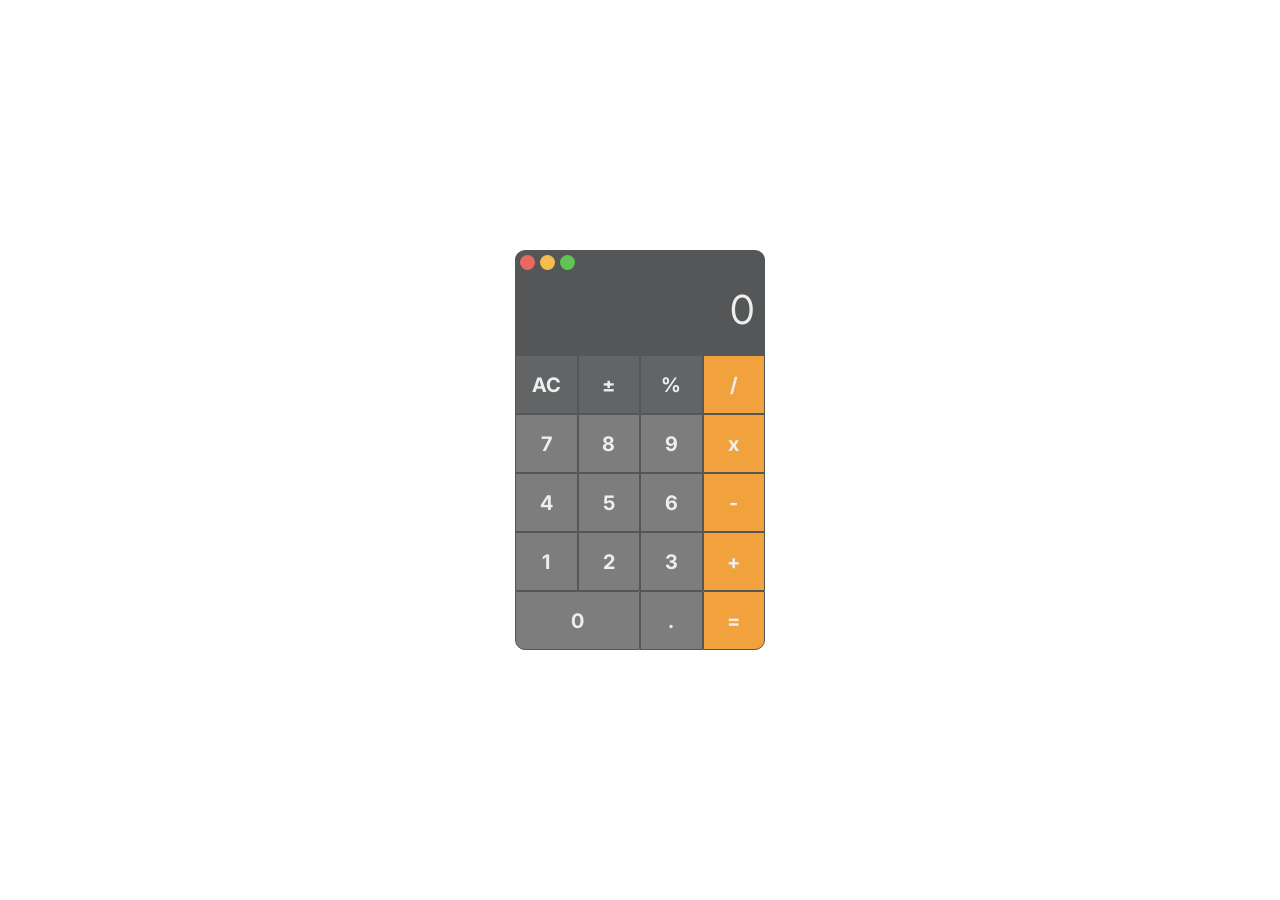
<file: calculator-main/index.html>
<!DOCTYPE html>
<html lang="en">

<head>
    <meta charset="UTF-8">
    <meta name="viewport" content="width=device-width, initial-scale=1.0">
    <title>Calculator</title>
    <link rel="preconnect" href="https://fonts.googleapis.com">
    <link rel="preconnect" href="https://fonts.gstatic.com" crossorigin>
    <link
        href="https://fonts.googleapis.com/css2?family=Inter:ital,opsz,wght@0,14..32,100..900;1,14..32,100..900&family=Roboto:ital,wght@0,100;0,300;0,400;0,500;0,700;0,900;1,100;1,300;1,400;1,500;1,700;1,900&display=swap"
        rel="stylesheet">
    <script src="script.js" defer></script>
    <link rel="stylesheet" href="style.css">
</head>

<body>
    <main>
        <div class="calculator">
            <div class="top-buttons">
                <button class="close"></button>
                <button class="minimize"></button>
                <button class="expand"></button>
            </div>
            <div class="display">
                <p class="result">0</p>
            </div>
            <div class="controls">
                <div class="row">
                    <button class="special gray clear">AC</button>
                    <button class="todo gray alternate">±</button>
                    <button class="todo gray percentage">%</button>
                    <button class="operator orange divide">/</button>
                </div>
                <div class="row">
                    <button class="number">7</button>
                    <button class="number">8</button>
                    <button class="number">9</button>
                    <button class="operator orange multiply">x</button>
                </div>
                <div class="row">
                    <button class="number">4</button>
                    <button class="number">5</button>
                    <button class="number">6</button>
                    <button class="operator orange subtract">-</button>
                </div>
                <div class="row">
                    <button class="number">1</button>
                    <button class="number">2</button>
                    <button class="number">3</button>
                    <button class="operator orange add">+</button>
                </div>
                <div class="row">
                    <button class="number zero">0</button>
                    <button class="number comma">.</button>
                    <button class="orange equals">=</button>
                </div>
            </div>
        </div>
    </main>
</body>

</html>
</file>
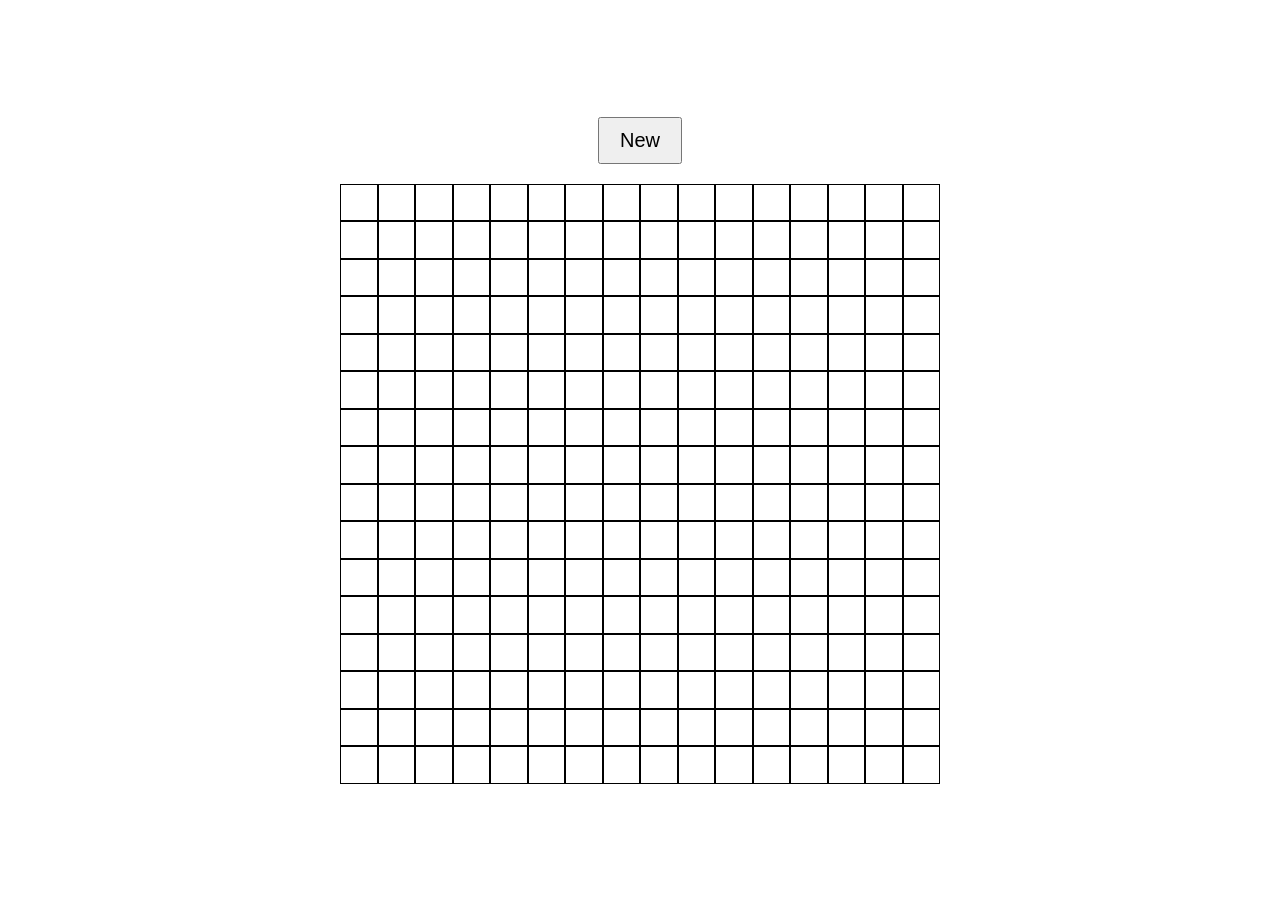
<file: etch-a-sketch-main/index.html>
<!DOCTYPE html>
<html lang="en">

<head>
    <meta charset="UTF-8">
    <meta name="viewport" content="width=device-width, initial-scale=1.0">
    <title>Etch a Sketch</title>
    <script src="script.js" defer></script>
    <link rel="stylesheet" href="style.css">
</head>

<body>
    <main>
        <button type="button" class="new">New</button>
        <div class="container">

        </div>
    </main>
</body>

</html>
</file>
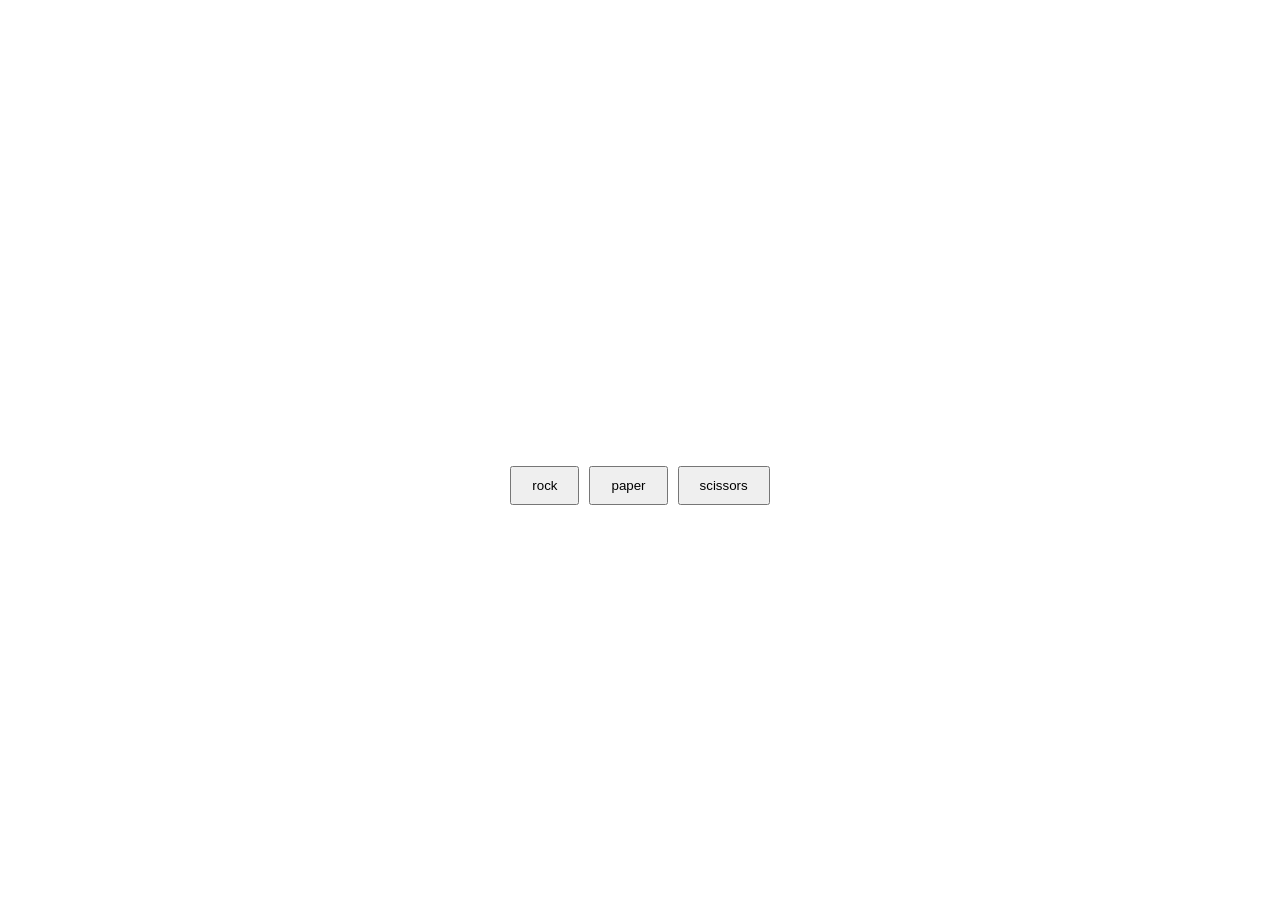
<file: rock-paper-scissors-main/index.html>
<!doctype html>
<html lang="en">

<head>
    <meta charset="UTF-8">
    <meta name="viewport"
        content="width=device-width, user-scalable=no, initial-scale=1.0, maximum-scale=1.0, minimum-scale=1.0">
    <meta http-equiv="X-UA-Compatible" content="ie=edge">
    <title>RPS</title>
    <script src="script.js" defer></script>
    <link rel="stylesheet" href="style.css">
</head>

<body>

</body>

</html>
</file>
<file: calculator-main/style.css>
* {
    padding: 0;
    margin: 0;
    box-sizing: border-box;
    font-family: "Inter", sans-serif;
}

body {
    min-height: 100vh;
    display: flex;
    align-items: center;
    justify-content: center;
}

.calculator {
    width: 250px;
    height: 400px;
    display: flex;
    flex-direction: column;
}

.top-buttons,
.display {
    background-color: rgb(85, 86, 87);
}

.top-buttons {
    display: flex;
    padding: 5px;
    gap: 5px;
    border-radius: 10px 10px 0px 0px;
}

.top-buttons button {
    border-radius: 100%;
    width: 15px;
    height: 15px;
    border: none;
}

.close {
    background-color: rgb(234, 105, 94);
}

.minimize {
    background-color: rgb(245, 189, 79);
}

.expand {
    background-color: rgb(97, 195, 83);
}

.display {
    display: flex;
    align-items: flex-start;
    justify-content: flex-end;
    padding: 10px;
    height: 80px;
}

.result {
    font-size: 40px;
    color: rgb(238, 238, 238);
    overflow-x: auto;
    white-space: nowrap;
}

.controls {
    display: flex;
    flex-direction: column;
    flex-grow: 1;
}

.row {
    display: flex;
    flex-grow: 1;
}

.row button {
    flex: 1;
    border: none;
    border: 1px solid rgb(85, 86, 87);
    color: rgb(238, 238, 238);
    font-size: 20px;
    font-weight: bold;
}

button.zero {
    flex-grow: 2.033;
}

.gray {
    background-color: rgb(99, 100, 101);
}

.orange {
    background-color: rgb(242, 162, 60);
}

.number {
    background-color: rgb(125, 125, 125);
}

.row:last-of-type button:first-of-type {
    border-radius: 0px 0px 0px 10px;
}

.row:last-of-type button:last-of-type {
    border-radius: 0px 0px 10px 0px;
}

.number:active {
    background-color: rgb(178, 178, 178);
}

.gray:active {
    background-color: rgb(127, 127, 127);
}

.orange:active {
    background-color: rgb(192, 128, 46);
}
</file>
<file: etch-a-sketch-main/style.css>
* {
    box-sizing: border-box;
    padding: 0;
    margin: 0;
}

body {
    min-height: 100vh;
    display: flex;
    align-items: center;
    justify-content: center;
}

.cell {
    border: 1px solid black;
}

.container {
    display: flex;
    flex-wrap: wrap;
    width: 600px;
    height: 600px;
}

main {
    display: flex;
    flex-direction: column;
    align-items: center;
    gap: 20px;
}

button {
    padding: 10px 20px;
    font-size: 20px;
}
</file>
<file: rock-paper-scissors-main/style.css>
* {
    padding: 0;
    margin: 0;
    box-sizing: border-box;
}

body {
    min-height: 100vh;
    display: flex;
    justify-content: center;
    align-items: center;
}

main {
    display: flex;
    flex-direction: column;
    align-items: center;
    justify-content: center;
    width: 600px;
    height: 600px;
    gap: 20px;
}

.display {
    height: 50px;
    font-size: 20px;
}

.menu {
    display: flex;
    gap: 10px;
}

.choice {
    padding: 10px 20px;

}
</file>
